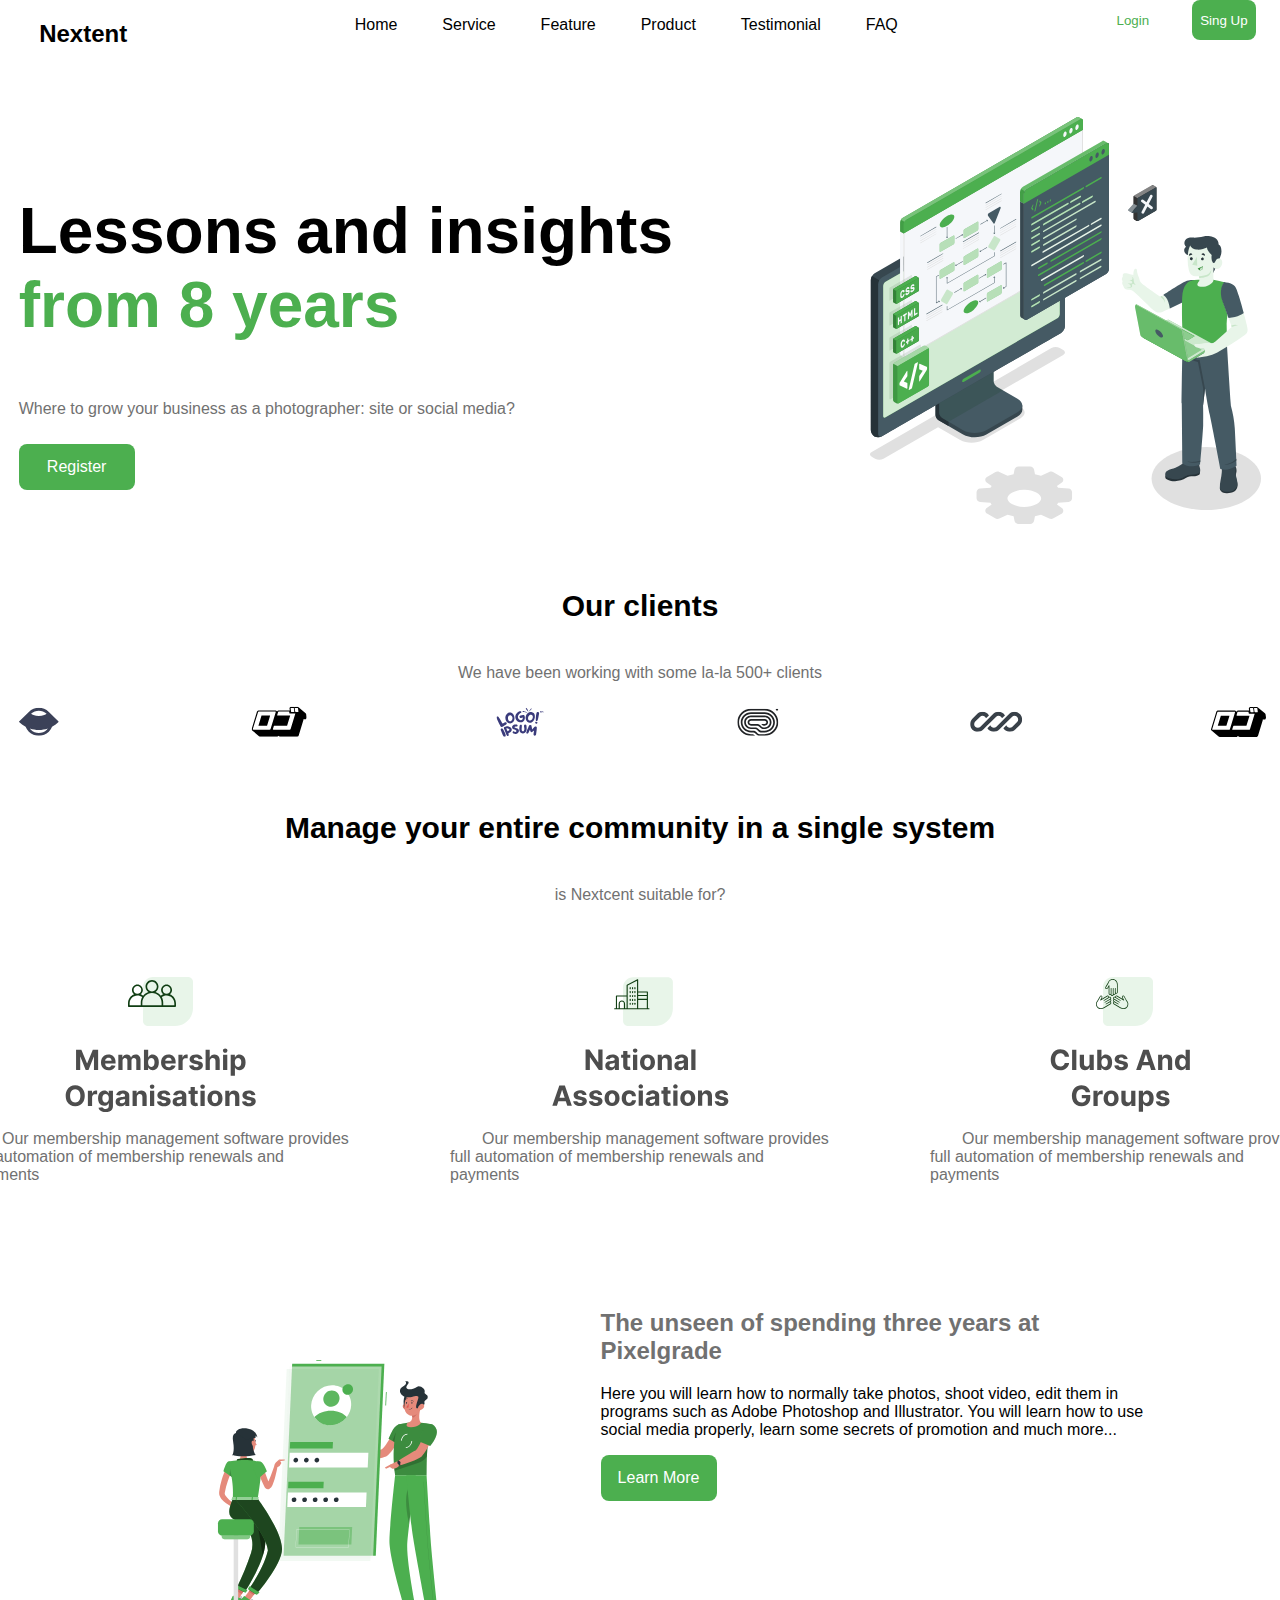
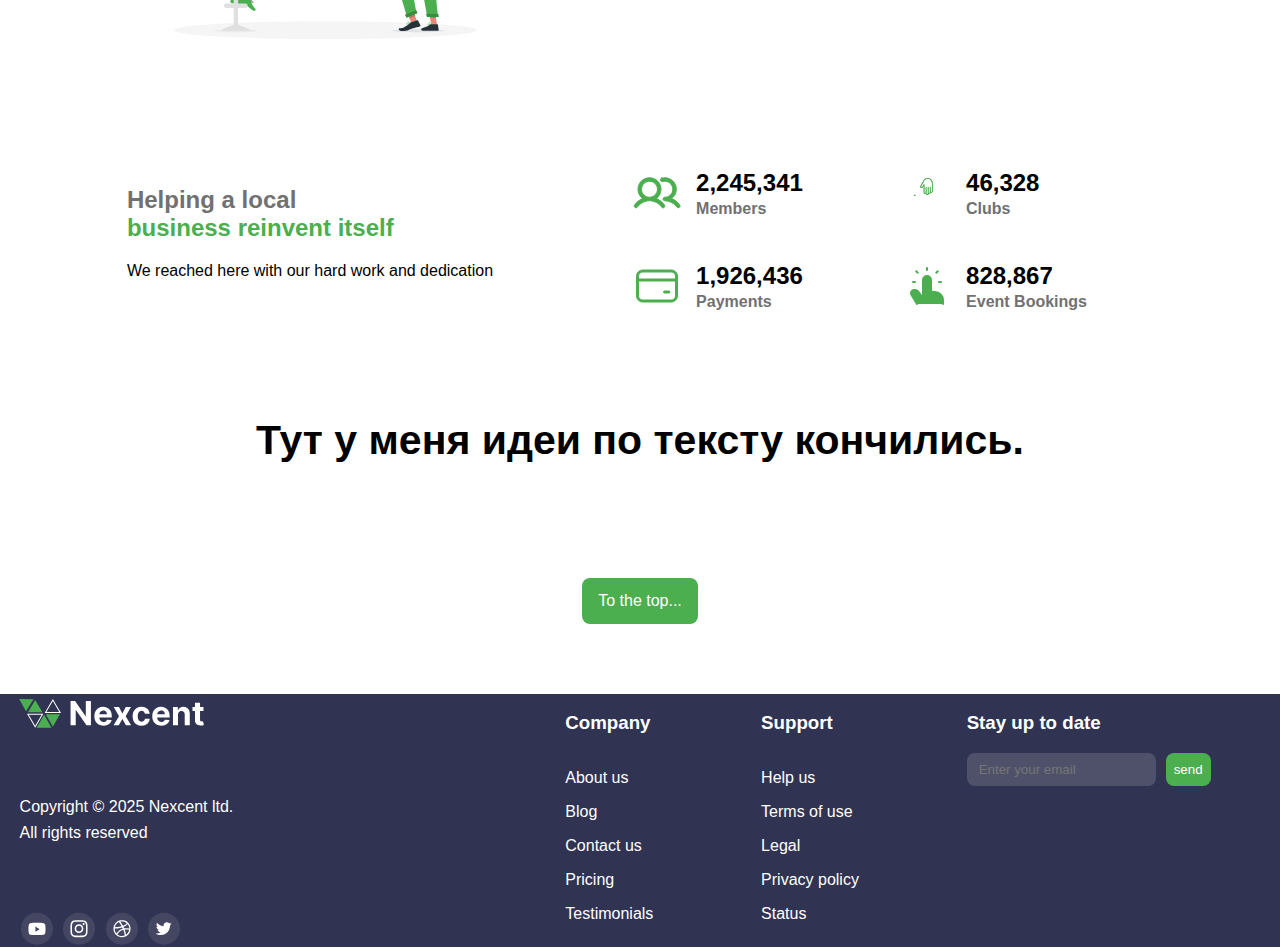
<file: popitka_nomer_2/assets/index.html>
<!DOCTYPE html>
<html lang="en">

<head>
    <meta charset="UTF-8">
    <meta name="viewport" content="width=device-width, initial-scale=1.0">
    <title>Document</title>
    <link rel="stylesheet" href="..//styles/main.css">
</head>

<body>
    <header>
        <div class="header_for_real" id="top">
            <h2 class="company_name"> Nextent </h2>
            <div class="header_many_words">
                <a class="top_buttons" href="#top">
                    <p> Home </p>
                </a>
                <a class="top_buttons" href="#clients_companies">
                    <p> Service </p>
                </a>
                <a class="top_buttons" href="#clients_companies">
                    <p> Feature </p>
                </a>
                <a class="top_buttons" href="#clients_companies">
                    <p> Product </p>
                </a>
                <a class="top_buttons" href="#clients_companies">
                    <p> Testimonial </p>
                </a>
                <a class="top_buttons" href="#foooter">
                    <p> FAQ </p>
                </a>
            </div>
            <div class="login_singup">

                <button onclick="if(confirm('2+2 = 5?')) { alert('nasrano'); }" class="login_button tothetop_button2">
                    Login </button>
                <button onclick="if(confirm('2+2 = 5?')) { alert('nasral...'); }" class="singup_button tothetop_button">
                    Sing Up </button>

            </div>
        </div>
    </header>

</body>
<section class="meeting_page">
    <div class="big_meet_text">
        <h1 class="big_text"> Lessons and insights <br> <span class="green_color"> from 8 years</span></h1>
        <div class="first_p">
            <p> <span class="gray_color">Where to grow your business as a photographer: site or social media? </span>
            </p>
        </div>
        <a href="#top" class="tothetop_button register_button"> Register </a>
    </div>

    <img class="test1" src="..//pictures/Illustration.svg" alt="test1">

</section>

<section class="clients_and_companies">
    <div class="clients_and_companies_container">
        <div class="clients_companies_text" id="clients_companies">
            <h2 class="ourclients_text"> Our clients </h2>
            <p> <span class="gray_color">We have been working with some la-la 500+ clients </span></p>
        </div>
        <div class="clients_companies_img">
            <img src="..//pictures/Logo (1).svg">
            <img src="..//pictures/Logo (2).svg">
            <img src="..//pictures/Logo (3).svg">
            <img src="..//pictures/Logo (4).svg">
            <img src="..//pictures/Logo (5).svg">
            <img src="..//pictures/Logo (6).svg">
        </div>
    </div>
    <div class="manage_your_own">
        <div class="manage_your_own_text">
            <h2 class="manage123"> Manage your entire community in a single system</h2>
            <p> <span class="gray_color"> is Nextcent suitable for?</span></p>
        </div>
        <div class="cards">
            <div class="card"> <img class="card_icon" src="..//pictures/Member.svg">
                <p class="indent"> <span class="gray_color">Our membership management software provides full automation
                        of membership renewals and payments</span></p>
            </div>
            <div class="card"> <img class="card_icon" src="..//pictures/Member (1).svg">
                <p class="indent"><span class="gray_color">Our membership management software provides full automation
                        of membership renewals and payments</span></p>
            </div>
            <div class="card"> <img class="card_icon" src="..//pictures/Member (2).svg">
                <p class="indent"><span class="gray_color">Our membership management software provides full automation
                        of membership renewals and payments</span></p>
            </div>
        </div>
</section>
<section>
    <div class="second_section_main" id="lorem_ipsum">
        <img class="test1" src="..//pictures/rafiki.svg" alt="test1">
        <div class="second_section_textandbutton">
            <div class="second_section_text">
                <h2 class="gray_color"> The unseen of spending three years at Pixelgrade </h2>
                <p> Here you will learn how to normally take photos, shoot video, edit them in programs such as Adobe
                    Photoshop and Illustrator. You will learn how to use social media properly, learn some secrets of
                    promotion and much more... </p>
            </div>
            <a href="#top" class="tothetop_button register_button"> Learn More </a>
        </div>
    </div>
</section>
<section class="prelast_section">
    <div class="prelast_container">
        <div class="prelast_container_text">
            <h2> <span class="gray_color"> Helping a local <br> </span> <span class="green_color"> business reinvent
                    itself
                </span></h2>
            <p> We reached here with our hard work and dedication </p>
        </div>
        <div class="few_stats">
            <div class="stats_grid">
                <div class="stat_item">
                    <img class="stats_img" src="..//pictures/Icon (3).svg" alt="icon">
                    <div class="stats_text">
                        <h2> 2,245,341 </h2>
                        <h4 class="gray_color"> Members </h4>
                    </div>
                </div>
                <div class="stat_item"> <img class="stats_img" src="..//pictures/Icon (4).svg" alt="icon">
                    <div class="stats_text">
                        <h2> 46,328 </h2>
                        <h4 class="gray_color"> Clubs </h4>
                    </div>
                </div>
                <div class="stat_item"> <img class="stats_img" src="..//pictures/Icon (6).svg" alt="icon">
                    <div class="stats_text">
                        <h2> 1,926,436 </h2>
                        <h4 class="gray_color"> Payments </h4>
                    </div>
                </div>
                <div class="stat_item"> <img class="stats_img" src="..//pictures/Icon (5).svg" alt="icon">
                    <div class="stats_text">
                        <h2> 828,867 </h2>
                        <h4 class="gray_color"> Event Bookings </h4>
                    </div>
                </div>
            </div>
        </div>
    </div>
</section>
<section class="last_URA_section">
    <div class="last_section">
        <div class="last_text">
            <h2 class="last_big_text"> Тут у меня идеи по тексту кончились. </h2>
        </div>
        <div class="last_text">
            <a href="#top" class="tothetop_button register_button">To the top...</a>
        </div>
    </div>
</section>
<footer>
    <div class="ogo_footer" id="foooter">
        <div class="left_container">
            <img class="logo_footer" src="..//pictures/LogoNextend.svg" alt="logo">
            <div class="footer_copyright">
                <p> Copyright © 2025 Nexcent ltd. </p>
                <p> All rights reserved </p>
            </div>
            <div class="icons_footer">
                <a href="https://www.youtube.com/user/toyotaglobal"> <img src="..//pictures/Social Icons.svg"
                        alt="icon"> </a>
                <a href="https://www.instagram.com/toyota/"> <img src="..//pictures/Social Icons2.svg" alt="icon"></a>
                <a href="https://www.toyota.com/"> <img src="..//pictures/Social Icons3.svg" alt="icon"></a>
                <a href="https://x.com/toyotamotorcorp"> <img src="..//pictures/Social Icons4.svg" alt="icon"></a>
            </div>
        </div>
        <div class="right_container">
            <div class="scam_links">
                <h3> Company </h3>
                <div class="scam_links_p">
                    <a href="#top">
                        <p> About us </p>
                    </a>
                    <a href="#top">
                        <p> Blog </p>
                    </a>
                    <a href="#top">
                        <p> Contact us </p>
                    </a>
                    <a href="#top">
                        <p> Pricing </p>
                    </a>
                    <a href="#top">
                        <p> Testimonials </p>
                    </a>
                </div>
            </div>
            <div class="scam_links">
                <h3> Support </h3>
                <div class="scam_links_p">
                    <a href="#top">
                        <p> Help us </p>
                    </a>
                    <a href="#top">
                        <p> Terms of use </p>
                    </a>
                    <a href="#top">
                        <p> Legal </p>
                    </a>
                    <a href="#top">
                        <p> Privacy policy </p>
                    </a>
                    <a href="#top">
                        <p> Status </p>
                    </a>
                </div>
            </div>
            <div class="scam_links">
                <h3> Stay up to date </h3>
                <form class="subscribe_form">
                    <input class="email_input" type="email" placeholder="Enter your email" required>
                    <button class="tothetop_button" type="submit">send</button>
                </form>
            </div>
        </div>
    </div>
</footer>

</html>
</file>
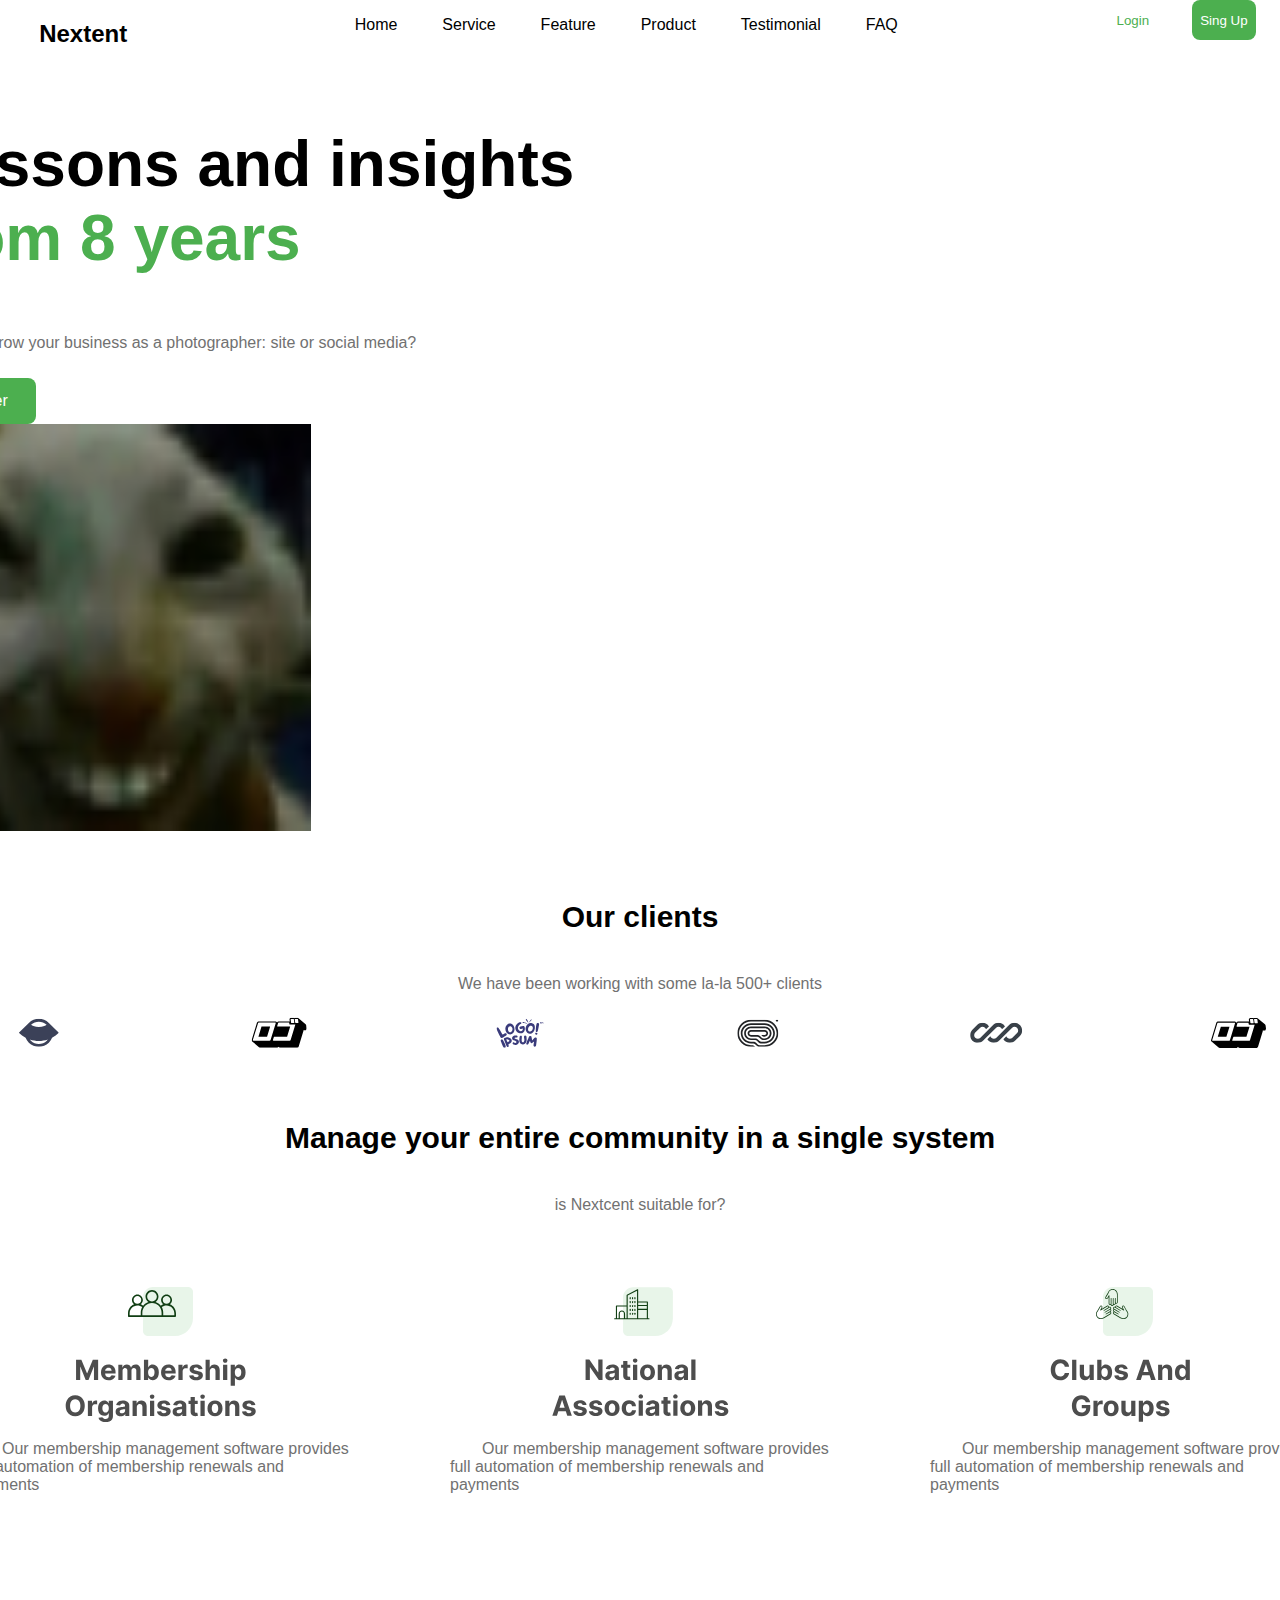
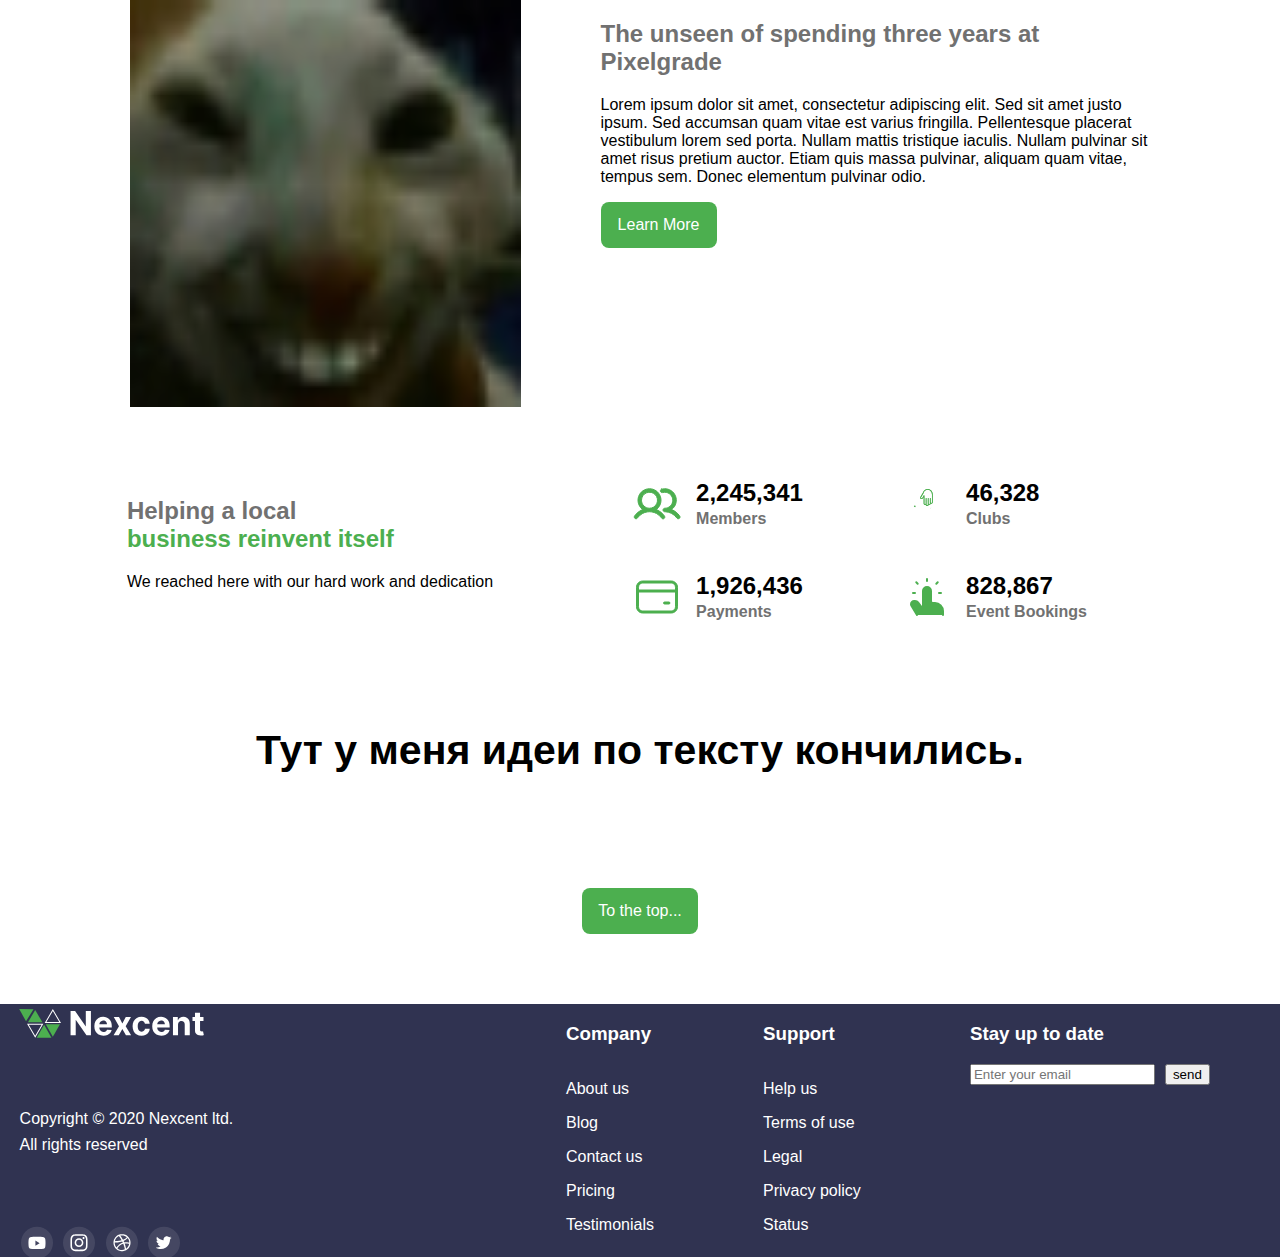
<file: popitka_nomer_2/pages/xdd.html>
<!DOCTYPE html>
<html lang="en">

<head>
    <meta charset="UTF-8">
    <meta name="viewport" content="width=device-width, initial-scale=1.0">
    <title>Document</title>
    <link rel="stylesheet" href="..//styles/main.css">
</head>

<body>
    <header>
        <div class="header_for_real" id="1">
            <h2 class="company_name"> Nextent </h2>
            <div class="header_many_words">
                <a href="..//assets/index.html">
                    <p> Home </p>
                </a>
                <p> Service </p>
                <p> Feature </p>
                <p> Product </p>
                <p> Testimonial </p>
                <p> FAQ </p>
            </div>
            <div class="login_singup">

                <button onclick="if(confirm('2+2 = 5?')) { alert('nasral'); }" class="login_button tothetop_button2">
                    Login </button>
                <button onclick="if(confirm('2+2 = 5?')) { alert('nasral...'); }" class="singup_button tothetop_button">
                    Sing Up </button>

            </div>
        </div>
    </header>

</body>
<section class="st_scroll">
    <div class="div_s_textom">
        <h1 class="big_text"> Lessons and insights <br> <span class="green_color"> from 8 years</span></h1>
        <div class="first_p">
            <p> <span class="gray_color">Where to grow your business as a photographer: site or social media? </span>
            </p>
        </div>
        <a href="#1" class="tothetop_button register_button"> Register </a>
    </div>

    <img class="test1" src="..//pictures/xdd_.png" alt="test1">

</section>

<section class="clients_and_companies">
    <div class="clients_and_companies_container">
        <div class="clients_companies_text">
            <h2 class="ourclients_text"> Our clients </h2>
            <p> <span class="gray_color">We have been working with some la-la 500+ clients </span></p>
        </div>
        <div class="clients_companies_img">
            <img src="..//pictures/Logo (1).svg">
            <img src="..//pictures/Logo (2).svg">
            <img src="..//pictures/Logo (3).svg">
            <img src="..//pictures/Logo (4).svg">
            <img src="..//pictures/Logo (5).svg">
            <img src="..//pictures/Logo (6).svg">
        </div>
    </div>
    <div class="manage_your_own">
        <div class="manage_your_own_text">
            <h2 class="manage123"> Manage your entire community in a single system</h2>
            <p> <span class="gray_color"> is Nextcent suitable for?</span></p>
        </div>
        <div class="cards">
            <div class="card"> <img class="card_icon" src="..//pictures/Member.svg">
                <p class="indent"> <span class="gray_color">Our membership management software provides full automation
                        of membership renewals and payments</span></p>
            </div>
            <div class="card"> <img class="card_icon" src="..//pictures/Member (1).svg">
                <p class="indent"><span class="gray_color">Our membership management software provides full automation
                        of membership renewals and payments</span></p>
            </div>
            <div class="card"> <img class="card_icon" src="..//pictures/Member (2).svg">
                <p class="indent"><span class="gray_color">Our membership management software provides full automation
                        of membership renewals and payments</span></p>
            </div>
        </div>
</section>
<section>
    <div class="second_section_main">
        <img class="test1" src="..//pictures/xdd_.png" alt="test1">
        <div class="second_section_textandbutton">
            <div class="second_section_text">
                <h2 class="gray_color"> The unseen of spending three years at Pixelgrade </h2>
                <p> Lorem ipsum dolor sit amet, consectetur adipiscing elit. Sed sit amet justo ipsum. Sed accumsan quam
                    vitae est varius fringilla. Pellentesque placerat vestibulum lorem sed porta. Nullam mattis
                    tristique
                    iaculis. Nullam pulvinar sit amet risus pretium auctor. Etiam quis massa pulvinar, aliquam quam
                    vitae,
                    tempus sem. Donec elementum pulvinar odio. </p>
            </div>
            <a href="#1" class="tothetop_button register_button"> Learn More </a>
        </div>
    </div>
</section>
<section class="prelast_section">
    <div class="prelast_container">
        <div class="prelast_container_text">
            <h2> <span class="gray_color"> Helping a local <br> </span> <span class="green_color"> business reinvent
                    itself
                </span></h2>
            <p> We reached here with our hard work and dedication </p>
        </div>
        <div class="few_stats">
            <div class="stats_grid">
                <div class="stat_item">
                    <img class="stats_img" src="..//pictures/Icon (3).svg" alt="icon">
                    <div class="stats_text">
                        <h2> 2,245,341 </h2>
                        <h4 class="gray_color"> Members </h4>
                    </div>
                </div>
                <div class="stat_item"> <img class="stats_img" src="..//pictures/Icon (4).svg" alt="icon">
                    <div class="stats_text">
                        <h2> 46,328 </h2>
                        <h4 class="gray_color"> Clubs </h4>
                    </div>
                </div>
                <div class="stat_item"> <img class="stats_img" src="..//pictures/Icon (6).svg" alt="icon">
                    <div class="stats_text">
                        <h2> 1,926,436 </h2>
                        <h4 class="gray_color"> Payments </h4>
                    </div>
                </div>
                <div class="stat_item"> <img class="stats_img" src="..//pictures/Icon (5).svg" alt="icon">
                    <div class="stats_text">
                        <h2> 828,867 </h2>
                        <h4 class="gray_color"> Event Bookings </h4>
                    </div>
                </div>
            </div>
        </div>
    </div>
</section>
<section class="last_URA_section">
    <div class="last_section">
        <div class="last_text">
            <h2 class="last_big_text"> Тут у меня идеи по тексту кончились. </h2>
        </div>
        <div class="last_text">
            <a href="#1" class="tothetop_button register_button">To the top...</a>
        </div>
    </div>
</section>
<footer>
    <div class="ogo_footer">
        <div class="left_container">
            <img class="logo_footer" src="..//pictures/LogoNextend.svg" alt="logo">
            <div class="footer_copyright">
                <p> Copyright © 2020 Nexcent ltd. </p>
                <p> All rights reserved </p>
            </div>
            <div class="icons_footer">
                <img src="..//pictures/Social Icons.svg" alt="icon">
                <img src="..//pictures/Social Icons2.svg" alt="icon">
                <img src="..//pictures/Social Icons3.svg" alt="icon">
                <img src="..//pictures/Social Icons4.svg" alt="icon">
            </div>
        </div>
        <div class="right_container">
            <div class="scam_links">
                <h3> Company </h3>
                <div class="scam_links_p">
                    <p> About us </p>
                    <p> Blog </p>
                    <p> Contact us </p>
                    <p> Pricing </p>
                    <p> Testimonials </p>
                </div>
            </div>
            <div class="scam_links">
                <h3> Support </h3>
                <div class="scam_links_p">
                    <p> Help us </p>
                    <p> Terms of use </p>
                    <p> Legal </p>
                    <p> Privacy policy </p>
                    <p> Status </p>
                </div>
            </div>
            <div class="scam_links">
                <h3> Stay up to date </h3>
                <form class="subscribe_form">
                    <input type="email" placeholder="Enter your email" required>
                    <button type="submit">send</button>
                </form>
            </div>
        </div>
    </div>
</footer>

</html>
</file>
<file: popitka_nomer_2/styles/main.css>
:root {
    --green_Color: #4CAF4F
}

:root {
    --gray_color: #717171
}
.green_color {
    color: var(--green_Color);
}
.gray_color {
    color: var(--gray_color)
}

html, body {
    margin: 0;
    padding: 0;
    width: 100%;
}

body {
    font-family: "Inter", sans-serif;
  font-optical-sizing: auto;
 display: flex;
    flex-direction: column;
    align-items: center;
    min-height: 100vh;
}

.header_for_real {
    width: 1440px;
   height: 84px;
   display: flex;
   justify-content: space-around;

}

.company_name {
    width: 154.49px;
    height: 24;
    display: flex;
    justify-content: center
}

.header_many_words {
    width: 588px;
    height: 24px;
    display:flex;
    
    justify-content: space-around;
    white-space: nowrap;
}

.login_singup {
    width: 182px;
    height: 40px;
    display: flex;
    justify-content: space-around; 
}

.meeting_page {
    margin-top: 33px;
    display: flex;
    align-items: center;
    justify-content: space-around;
}

section {
    width: 1440px;
}

.first_p{
display: flex;
align-items: space-between;
}

.register_button {
    background-color: var(--green_Color);
    width: 100px;
    height: 46px;
    border-radius: 4px;
    margin-top: 10px;
    color: aliceblue;
    border: none;
}

.test1 {
    width: 391px;
    height: 407px;
}

.clients_and_companies {
   margin-top: 40px;
}

.big_text {
    font-size: 64px;
    font-weight: 600;
}

.big_meet_text {
     display: flex;
    flex-direction: column;
}

.clients_companies_img {
    display: flex;
    align-items: center;
    justify-content: space-around;
}

.clients_companies_text {
    display: flex;
    align-items: center;
    flex-direction: column;
}

.ourclients_text {
    display: flex;
    justify-content: center;
    font-size: 30px;
}

.login_button {
    color: var(--green_Color);
    border: none;
    background-color: white;
}

.singup_button {
    background-color: var(--green_Color);
    border: none;
    border-radius: 4px;
    color: white;
}

.manage_your_own {
   margin-top: 40px;
}

.manage_your_own_text {
     display: flex;
    align-items: center;
    flex-direction: column;
}

.manage123 {
    font-size: 30px;
}

.is Nextcent suitable for {
    padding-top: 0px;
    margin-top: 0px;
}

.cards {
    display: flex;
    justify-content: space-around;
}

.card {
    display: flex;
    align-items: center;
    flex-direction: column;
    padding: 50px;
}

.indent {
    text-indent: 2em;
}

.card_icon {
    width: 267px;
    height: 144px;
}

.second_section_main {
    display: flex;
    justify-content: center;
    gap: 80px;
    margin-top: 40px;
}

.second_section_text {
    width: 550px;
}

.few_stats {
    display: flex;
    justify-content: space-around;
    width: 540px;
}

.prelast_container {
    display:flex;
    justify-content: center;
    gap: 120px;
    margin-top: 70px;
}

.stats_grid {
    display: flex;
    flex-wrap: wrap;
    gap: 40px;
    justify-content: center;
    width: 540px;
}

.stat_item {
    flex: 0 1 calc(50% - 40px); /* Элемент занимает до 50% ширины контейнера минус 40px (gap), не растёт, могет сжиматься */
    display: flex; /* Включает flexbox для этого элемента */
    flex-direction: row;
    align-items: center;
    box-sizing: border-box; /* Вся ширина/высота включает padding и border */
    gap: 13px; 
}

.stats_text h2,
.stats_text h4 {
    margin: 1px;
    padding: 1px;
}

.last_big_text {
   
    font-size: 41px;
    font-weight: 600;
}

.last_text {
    margin-top: 70px;
     display: flex;
    justify-content: center;
}

.tothetop_button  {
    background-color: var(--green_Color);
    color: white;
    display: flex;
    align-items: center;
    justify-content: center;
    border: none;
    border-radius: 8px;
    padding: 0 8px;
}

.ogo_footer {
    background-color: #303351;
    width: 1523px;
    height: 253px;
    display: flex;
    justify-content: space-around;
    margin-top: 70px;
    justify-content: space-around;
    margin-top: 70px;
    box-sizing: border-box;
}

.ogo_footer p, h3 {
    color: white;
}

.footer_copyright {
    display: flex;
    flex-direction: column;
    justify-content: space-around;
    
}

.footer_copyright p {
    margin: 2px;
    padding: 2px;
}

.icons_footer {
    display: flex;
    justify-content: space-around;
    width: 170px;
}

.logo_footer {
    width: 191px;
    height: 29px;
}

.left_container {
    display: flex;
    justify-content: space-between;
    flex-direction: column;
    height: 250px;
    padding-top: 5px;
}

.right_container {
    display: flex;
    justify-content: space-around;
    width: 753px;
}

.scam_links {
    display: flex;
    flex-direction: column;
    gap: 0;
}

.tothetop_button:hover {
    background: rgb(55, 132, 59);
}

a {
    text-decoration: none;
    color: inherit;         
    outline: none;        
    background: none;      
    box-shadow: none;        
    padding: 0;            
    margin: 0;             

}

.top_buttons:hover {
    color: rgb(55, 132, 59);
}

.tothetop_button2 {
    display: flex;
    align-items: center;
    justify-content: center;
}

.email_input{
    background: rgba(241, 241, 241, 0.16);
    border: none;
    border-radius: 8px;
    outline: none;
    padding: 9px 0 9px 12px;
    color: white;
}

.subscribe_form {
    display: flex;
    justify-content: center;
    gap: 10px;
}
</file>
